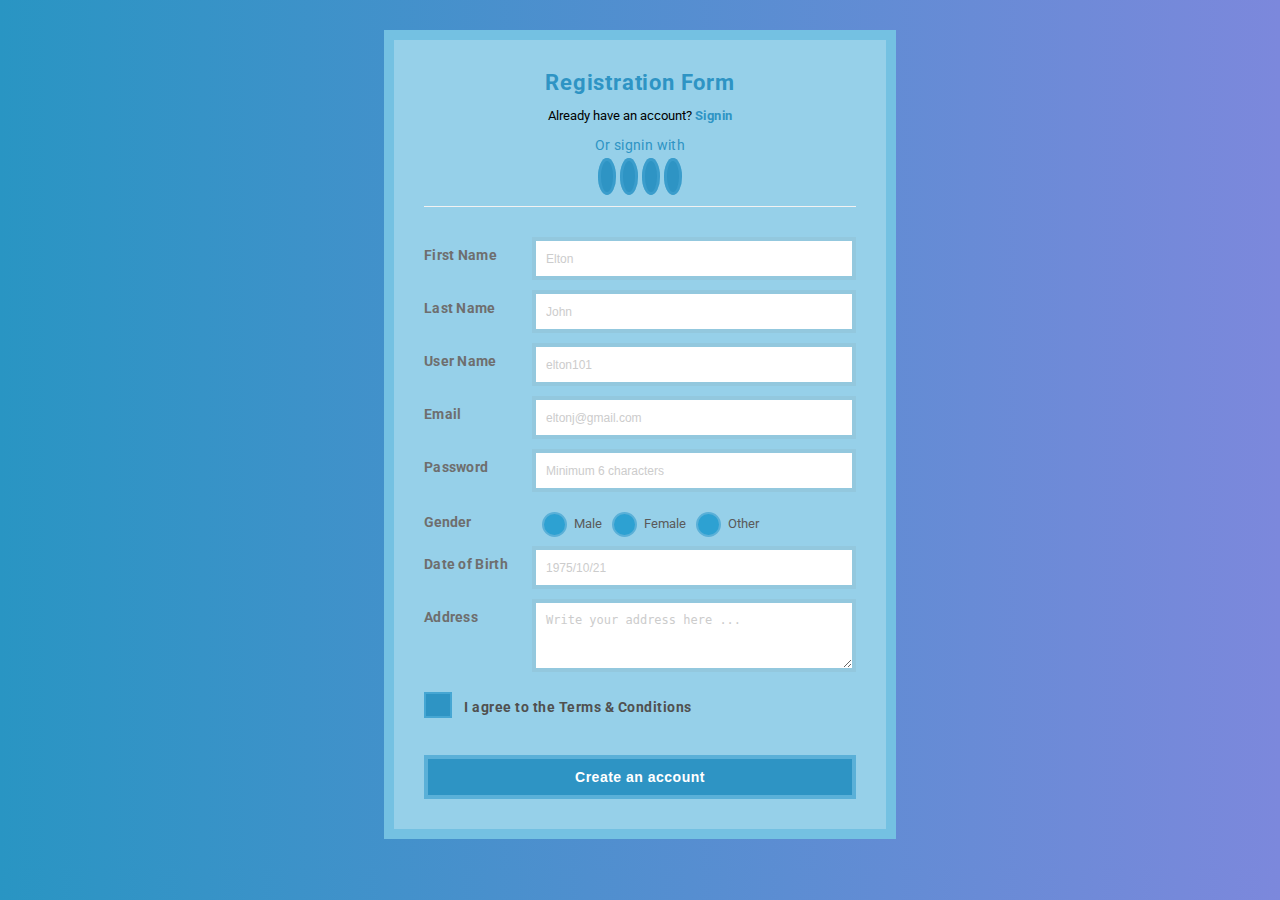
<file: index.html>
<!DOCTYPE html>
<html lang="en">

<head>
    <title>Registration form</title>
    <meta charset="utf-8">
    <meta http-equiv="X-UA-Compatible" content="IE=edge">
    <meta name="description" content="Demo project">
    <meta name="viewport" content="width=device-width, initial-scale=1">
    <!-- Google font -->
    <link href="https://fonts.googleapis.com/css?family=Roboto" rel="stylesheet">
    <!-- Font awesome -->
    <link rel="stylesheet" href="https://use.fontawesome.com/releases/v5.8.2/css/all.css" integrity="sha384-oS3vJWv+0UjzBfQzYUhtDYW+Pj2yciDJxpsK1OYPAYjqT085Qq/1cq5FLXAZQ7Ay" crossorigin="anonymous">
    <link rel="stylesheet" href="style.css">
</head>

<body>
    <div class="form-layout">
        <div class="form-heading">Registration Form</div>
        <div class="account-have">
            <p class="signin">Already have an account? <a href="#" class="signin-txt">Signin</a></p>
        </div>
        <div class="sign-with">
            <p>Or signin with</p>
        </div>
        <div class="social-button">
            <a href="#" class="social-md"><i class="fab fa-facebook-f icon-awesome"></i></a>
            <a href="#" class="social-md"><i class="fab fa-twitter icon-awesome"></i></a>
            <a href="#" class="social-md"><i class="fab fa-pinterest-p icon-awesome"></i></a>
            <a href="#" class="social-md"><i class="fab fa-linkedin-in icon-awesome"></i></a>
        </div>
        <hr class="hr-style">
        <form>
            <div class="form-style">
                <label class="lbl-form">First Name</label>
                <input type="text" class="input-field" placeholder="Elton" required>
            </div>
            <div class="form-style">
                <label class="lbl-form">Last Name</label>
                <input type="text" class="input-field" placeholder="John" required>
            </div>
            <div class="form-style">
                <label class="lbl-form">User Name</label>
                <input type="text" class="input-field" placeholder="elton101" required>
            </div>
            <div class="form-style">
                <label class="lbl-form">Email</label>
                <input type="email" class="input-field" placeholder="eltonj@gmail.com" onkeyup="this.value=this.value.toLowerCase();" required>
            </div>
            <div class="form-style">
                <label class="lbl-form">Password</label>
                <input type="password" class="input-field" placeholder="Minimum 6 characters" required minlength="6" maxlength="30">
            </div>
            <div class="radio-container">
                <div class="radio-left">
                    <label class="gender-lbl">Gender</label>
                </div>
                <div class="radio-right">
                    <label class="radio-style">Male
                        <input type="radio" name="radio">
                        <span class="radio-mark"></span>
                    </label>
                    <label class="radio-style">Female
                        <input type="radio" name="radio">
                        <span class="radio-mark"></span>
                    </label>
                    <label class="radio-style">Other
                        <input type="radio" name="radio">
                        <span class="radio-mark"></span>
                    </label>
                </div>
            </div>
            <div class="form-style">
                <label class="lbl-form">Date of Birth</label>
                <input type="text" class="input-field" placeholder="1975/10/21" required>
            </div>
            <div class="form-style">
                <label class="lbl-form">Address</label>
                <textarea cols="30" rows="3" class="txt-area" placeholder="Write your address here ..." required></textarea>
            </div>
            <label class="label-style">I agree to the Terms & Conditions
                <input type="checkbox" required>
                <span class="checkmark"></span>
            </label>
            <div class="submit">
                <input type="submit" value="Create an account" class="input-sub">
            </div>
        </form>
    </div>
</body>

</html>
</file>
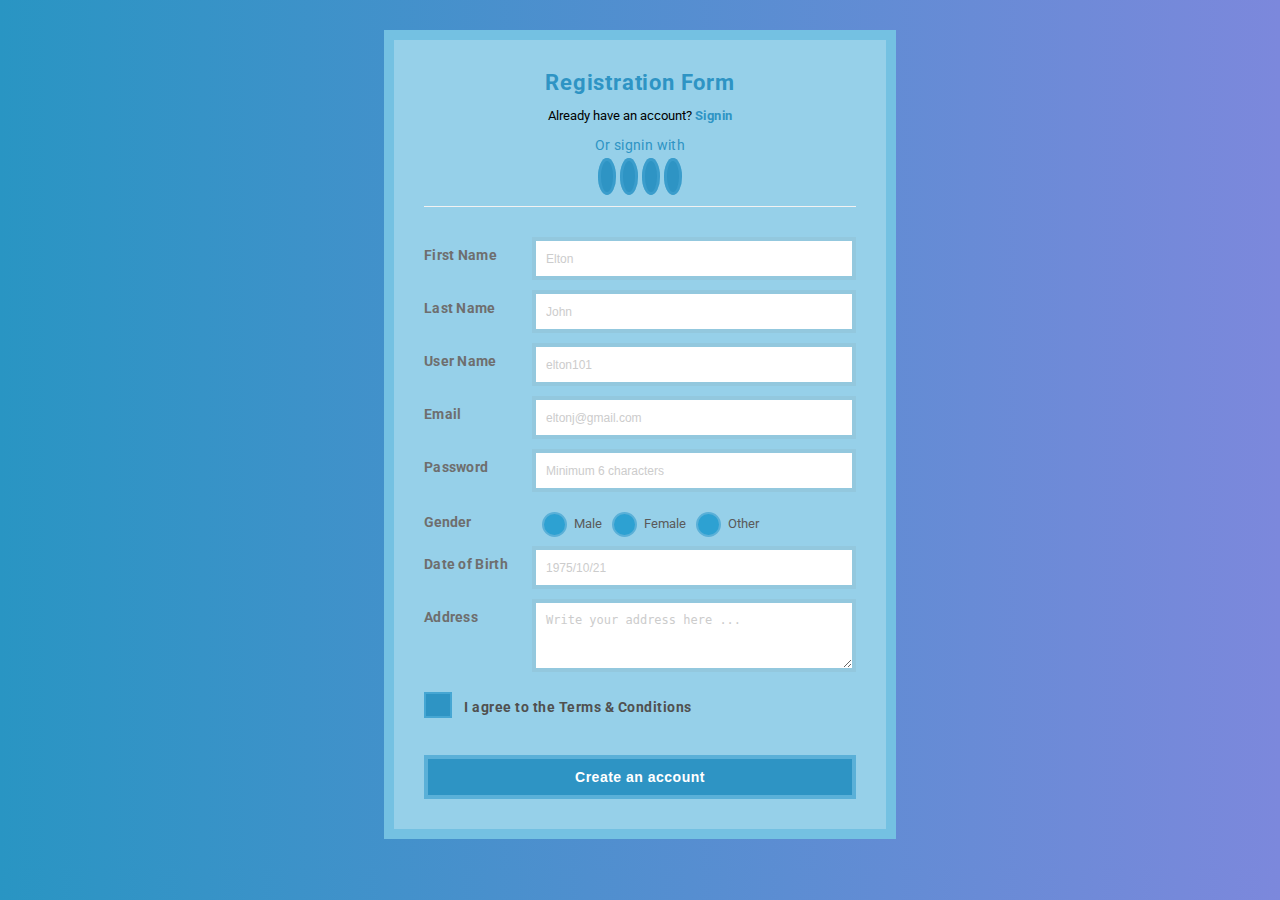
<file: register-form.html>
<!DOCTYPE html>
<html lang="en">

<head>
    <title>Registration form</title>
    <meta charset="utf-8">
    <meta http-equiv="X-UA-Compatible" content="IE=edge">
    <meta name="description" content="Demo project">
    <meta name="viewport" content="width=device-width, initial-scale=1">
    <!-- Google font -->
    <link href="https://fonts.googleapis.com/css?family=Roboto" rel="stylesheet">
    <!-- Font awesome -->
    <link rel="stylesheet" href="https://use.fontawesome.com/releases/v5.8.2/css/all.css" integrity="sha384-oS3vJWv+0UjzBfQzYUhtDYW+Pj2yciDJxpsK1OYPAYjqT085Qq/1cq5FLXAZQ7Ay" crossorigin="anonymous">
    <link rel="stylesheet" href="style.css">
</head>

<body>
    <div class="form-layout">
        <div class="form-heading">Registration Form</div>
        <div class="account-have">
            <p class="signin">Already have an account? <a href="#" class="signin-txt">Signin</a></p>
        </div>
        <div class="sign-with">
            <p>Or signin with</p>
        </div>
        <div class="social-button">
            <a href="#" class="social-md"><i class="fab fa-facebook-f icon-awesome"></i></a>
            <a href="#" class="social-md"><i class="fab fa-twitter icon-awesome"></i></a>
            <a href="#" class="social-md"><i class="fab fa-pinterest-p icon-awesome"></i></a>
            <a href="#" class="social-md"><i class="fab fa-linkedin-in icon-awesome"></i></a>
        </div>
        <hr class="hr-style">
        <form>
            <div class="form-style">
                <label class="lbl-form">First Name</label>
                <input type="text" class="input-field" placeholder="Elton" required>
            </div>
            <div class="form-style">
                <label class="lbl-form">Last Name</label>
                <input type="text" class="input-field" placeholder="John" required>
            </div>
            <div class="form-style">
                <label class="lbl-form">User Name</label>
                <input type="text" class="input-field" placeholder="elton101" required>
            </div>
            <div class="form-style">
                <label class="lbl-form">Email</label>
                <input type="email" class="input-field" placeholder="eltonj@gmail.com" onkeyup="this.value=this.value.toLowerCase();" required>
            </div>
            <div class="form-style">
                <label class="lbl-form">Password</label>
                <input type="password" class="input-field" placeholder="Minimum 6 characters" required minlength="6" maxlength="30">
            </div>
            <div class="radio-container">
                <div class="radio-left">
                    <label class="gender-lbl">Gender</label>
                </div>
                <div class="radio-right">
                    <label class="radio-style">Male
                        <input type="radio" name="radio">
                        <span class="radio-mark"></span>
                    </label>
                    <label class="radio-style">Female
                        <input type="radio" name="radio">
                        <span class="radio-mark"></span>
                    </label>
                    <label class="radio-style">Other
                        <input type="radio" name="radio">
                        <span class="radio-mark"></span>
                    </label>
                </div>
            </div>
            <div class="form-style">
                <label class="lbl-form">Date of Birth</label>
                <input type="text" class="input-field" placeholder="1975/10/21" required>
            </div>
            <div class="form-style">
                <label class="lbl-form">Address</label>
                <textarea cols="30" rows="3" class="txt-area" placeholder="Write your address here ..." required></textarea>
            </div>
            <label class="label-style">I agree to the Terms & Conditions
                <input type="checkbox" required>
                <span class="checkmark"></span>
            </label>
            <div class="submit">
                <input type="submit" value="Create an account" class="input-sub">
            </div>
        </form>
    </div>
</body>

</html>
</file>
<file: style.css>
body {
    margin: 0;
    padding: 0;
    background: -moz-linear-gradient(90deg, #2995C3 0, #7C88DC 100%);
    /* FF3.6+ */
    background: -webkit-gradient(linear, 90deg, color-stop(0, 2995C3), color-stop(100%, 7C88DC));
    /* Chrome,Safari4+ */
    background: -webkit-linear-gradient(90deg, #2995C3 0, #7C88DC 100%);
    /* Chrome10+,Safari5.1+ */
    background: -o-linear-gradient(90deg, #2995C3 0, #7C88DC 100%);
    /* Opera 11.10+ */
    background: -ms-linear-gradient(90deg, #2995C3 0, #7C88DC 100%);
    /* IE10+ */
    filter: progid:DXImageTransform.Microsoft.gradient(startColorstr='#1301FE', endColorstr='#F4F60C', GradientType='1');
    /* for IE */
    background: linear-gradient(90deg, #2995C3 0, #7C88DC 100%);
    /* W3C */
}

* {
    -webkit-box-sizing: border-box;
    -moz-box-sizing: border-box;
    box-sizing: border-box;
}

.form-layout {
    width: 90%;
    background-color: rgb(150, 208, 233);
    margin: 30px auto;
    padding: 15px;
    border: 10px solid rgba(66, 170, 215, 0.4);
    font-family: 'Roboto', sans-serif;
    overflow: auto;
}

.form-heading {
    font-size: 18px;
    font-weight: bold;
    color: rgb(46, 148, 196);
    text-align: center;
    letter-spacing: 0.8px;
}

.account-have {
    text-align: center;
    font-size: 13px;
}

.signin-txt {
    text-decoration: none;
    color: rgb(46, 148, 196);
    font-weight: bold;
    letter-spacing: 0.5px;
    -webkit-transition: 0.5s;
    -o-transition: 0.5s;
    transition: 0.5s;
}

.signin-txt:hover {
    color: rgb(255, 255, 255);
}

.sign-with p {
    text-align: center;
    font-size: 14px;
    color: rgb(46, 148, 196);
    letter-spacing: 0.4px;
}

hr.hr-style {
    border: none;
    outline: none;
    height: 1px;
    color: rgb(242, 242, 242);
    background-color: rgb(242, 242, 242);
    margin-bottom: 30px;
}

.social-button {
    display: -webkit-flex;
    display: -moz-flex;
    display: -ms-flex;
    display: -o-flex;
    display: flex;
    justify-content: center;
    margin-bottom: 20px;
}

.social-button .social-md:not(:last-child) {
    margin-right: 4px;
}

.icon-awesome {
    width: 35px;
    height: 35px;
    padding: 6px;
    border: 3px solid rgba(69, 166, 211, 0.5);
    text-align: center;
    color: rgb(255, 255, 255);
    background-color: rgb(46, 148, 196);
    -webkit-border-radius: 50%;
    -moz-border-radius: 50%;
    -ms-border-radius: 50%;
    -o-border-radius: 50%;
    border-radius: 50%;
    -webkit-transition: 0.5s;
    -o-transition: 0.5s;
    transition: 0.5s;
}

.icon-awesome:hover {
    color: rgb(46, 148, 196);
    background-color: rgb(255, 255, 255);
    border: 3px solid rgba(69, 166, 211, 1)
}

.form-style {
    display: -webkit-flex;
    display: -moz-flex;
    display: -ms-flex;
    display: -o-flex;
    display: flex;
    flex-direction: column;
    margin-bottom: 5px;
}

.lbl-form {
    flex: 1 1 auto;
    font-size: 14px;
    padding-right: 10px;
    padding-top: 10px;
    font-weight: bold;
    letter-spacing: 0.3px;
    color: rgb(110, 110, 110);
    margin-bottom: 4px;
}

.input-field {
    flex: 1 1 auto;
    min-width: 100px;
    padding: 10px;
    outline: none;
    -webkit-appearance: none;
    -moz-appearance: none;
    appearance: none;
    border: 4px solid rgba(40, 145, 189, 0.5);
    -webkit-transition: 0.4s;
    -o-transition: 0.4s;
    transition: 0.4s;
    color: rgb(153, 153, 153)
}

::placeholder {
    font-size: 12px;
    color: rgb(204, 204, 204);
}

::-webkit-input-placeholder {
    font-size: 12px;
    color: rgb(204, 204, 204);
}

:-ms-input-placeholder {
    font-size: 12px;
    color: rgb(204, 204, 204);
}

.form-style input:hover,
.form-style input:focus {
    border: 4px solid rgba(40, 145, 189, 0.8);
}

/* ================= radio button style starts =========== */
.radio-container {
    display: -webkit-flex;
    display: -moz-flex;
    display: -ms-flex;
    display: -o-flex;
    display: flex;
    flex-direction: column;
    padding-bottom: 15px;
}

.radio-left {
    width: 100%;
    margin-top: 12px;
}

.radio-container .gender-lbl {
    font-weight: bold;
    color: rgb(110, 110, 110);
}

.radio-right {
    width: 100%;
    display: -webkit-flex;
    display: -moz-flex;
    display: -ms-flex;
    display: -o-flex;
    display: flex;
    flex-wrap: wrap;
    flex-direction: column;
}

/* ===== radio button style starts ====== */
.radio-style {
    position: relative;
    padding-left: 32px;
    padding-top: 4px;
    margin-top: 10px;
    font-size: 14px;
    cursor: pointer;
    -webkit-user-select: none;
    -moz-user-select: none;
    -ms-user-select: none;
    -o-user-select: none;
    user-select: none;
    font-size: 13px;
    color: rgb(90, 90, 90)
}

.radio-left label {
    font-size: 14px;
    color: rgb(64, 64, 64)
}

/* hide default radio button */
.radio-style input {
    opacity: 0;
    width: 0;
    height: 0;
    position: absolute;
}

/* create a new custom radio button box */
.radio-style input~.radio-mark {
    position: absolute;
    width: 25px;
    height: 25px;
    left: 0;
    top: 0;
    border: 2px solid rgb(90, 176, 216);
    -webkit-border-radius: 50%;
    -moz-border-radius: 50%;
    -ms-border-radius: 50%;
    -o-border-radius: 50%;
    border-radius: 50%;
    background-color: rgb(45, 161, 210)
}

.radio-style input:hover~.radio-mark,
.radio-style input:focus~.radio-mark,
.radio-style input:checked~.radio-mark {
    background-color: rgb(39, 125, 165);
}

/* create an indicator or dot */
.radio-style input~.radio-mark:after {
    content: '';
    position: absolute;
    left: 5px;
    top: 6px;
    display: none;
    -webkit-border-radius: 50%;
    -moz-border-radius: 50%;
    -ms-border-radius: 50%;
    -o-border-radius: 50%;
    border-radius: 50%;
    width: 10px;
    height: 10px;
    background-color: rgb(255, 255, 255);
}

.radio-style input:checked~.radio-mark:after {
    display: block;
}

/* ============ radio button style ends ================= */

/* =============== checkbox style starts ================ */
.label-style {
    position: relative;
    cursor: pointer;
    padding-left: 40px;
    padding-top: 7px;
    font-size: 12px;
    display: block;
    font-weight: bold;
    margin: 20px 0;
    color: rgb(80, 80, 80);
    -webkit-user-select: none;
    -moz-user-select: none;
    -ms-user-select: none;
    -o-user-select: none;
    user-select: none;
    letter-spacing: 0.5px;
}

/* hide the default checkbox */
.label-style input {
    opacity: 0;
    width: 0;
    height: 0;
    position: absolute;
}

/* creata a new checkbox */
.label-style input~.checkmark {
    position: absolute;
    width: 28px;
    height: 26px;
    left: 0;
    top: 0;
    background-color: rgb(46, 148, 196);
    border: 2px solid rgb(69, 166, 211);
}

.label-style input~.checkmark:after {
    content: '';
    position: absolute;
    width: 7px;
    height: 13px;
    left: 7px;
    top: 1px;
    display: none;
    border: solid rgb(255, 255, 255);
    border-width: 0 2px 2px 0;
    -webkit-transform: rotate(45deg);
    -ms-transform: rotate(45deg);
    -o-transform: rotate(45deg);
    transform: rotate(45deg);
}

.label-style input:checked~.checkmark:after {
    display: block;
}

/* ====== checkbox style ends ======= */

.submit {
    width: 100%;
    margin: 40px auto 0;
}

.input-sub {
    position: relative;
    width: 100%;
    padding: 10px;
    outline: none;
    border: none;
    text-align: center;
    color: rgb(255, 255, 255);
    font-size: 14px;
    font-weight: bold;
    letter-spacing: 0.5px;
    -webkit-appearance: none;
    -moz-appearance: none;
    appearance: none;
    background-color: rgb(46, 148, 196);
    cursor: pointer;
    -webkit-transition: 0.5s;
    -o-transition: 0.5s;
    transition: 0.5s;
    border: 4px solid rgb(90, 176, 216)
}

.input-sub:hover {
    background-color: rgb(22, 80, 105);
}

.txt-area {
    width: 100%;
    outline: none;
    border: 4px solid rgba(40, 145, 189, 0.5);
    padding: 10px;
}

.form-style textarea:hover,
.form-style textarea:focus {
    border: 4px solid rgba(40, 145, 189, 0.8);
}

/* ==== Media query for IE =====*/
@media all and (-ms-high-contrast: none),
(-ms-high-contrast: active) {
    .txt-area {
        overflow: auto;
    }

    .lbl-form,
    .input-field,
    .radio-style {
        float: left;
    }
}

/* ====== Small devices and most phones ====== */
@media (min-width: 480px) {
    .form-layout {
        width: 90%;
    }

    .form-style {
        flex-direction: row;
        margin-bottom: 10px;

    }

    .lbl-form {
        width: 25%;
        margin-bottom: 0;
        font-size: 13px;
    }

    .input-field {
        width: 75%;
    }

    .txt-area {
        width: 75%;
    }

    .form-heading {
        font-size: 22px;
    }

    .radio-container {
        flex-direction: row;
    }

    .radio-left {
        width: 25%;
        margin-top: 0;
        align-self: flex-end;
    }

    .radio-right {
        width: 75%;
        flex-direction: row;
    }

    .radio-style {
        margin-left: 10px;
    }

    .label-style {
        font-size: 14px;
    }
}

/* ====== Most tablets ======= */
@media (min-width: 768px) {
    .form-layout {
        width: 65%;
        padding: 30px;
    }

    .lbl-form {
        font-size: 14px;
    }
}

/* ====== Smaller desktop viewpoints ======= */
@media (min-width: 992px) {
    .form-layout {
        width: 55%;
    }
}

/* ======== Large desktop and wide screen ====== */
@media (min-width: 1200px) {
    .form-layout {
        width: 40%;
    }
}

/*===== HD or retina display ====== */
@media (min-width: 1920px) {
    .form-layout {
        width: 30%;
    }
}

/* ====== 4K or ultra HD display ====== */
@media (min-width: 2560px) {
    .form-layout {
        width: 25%;
    }
}
</file>
